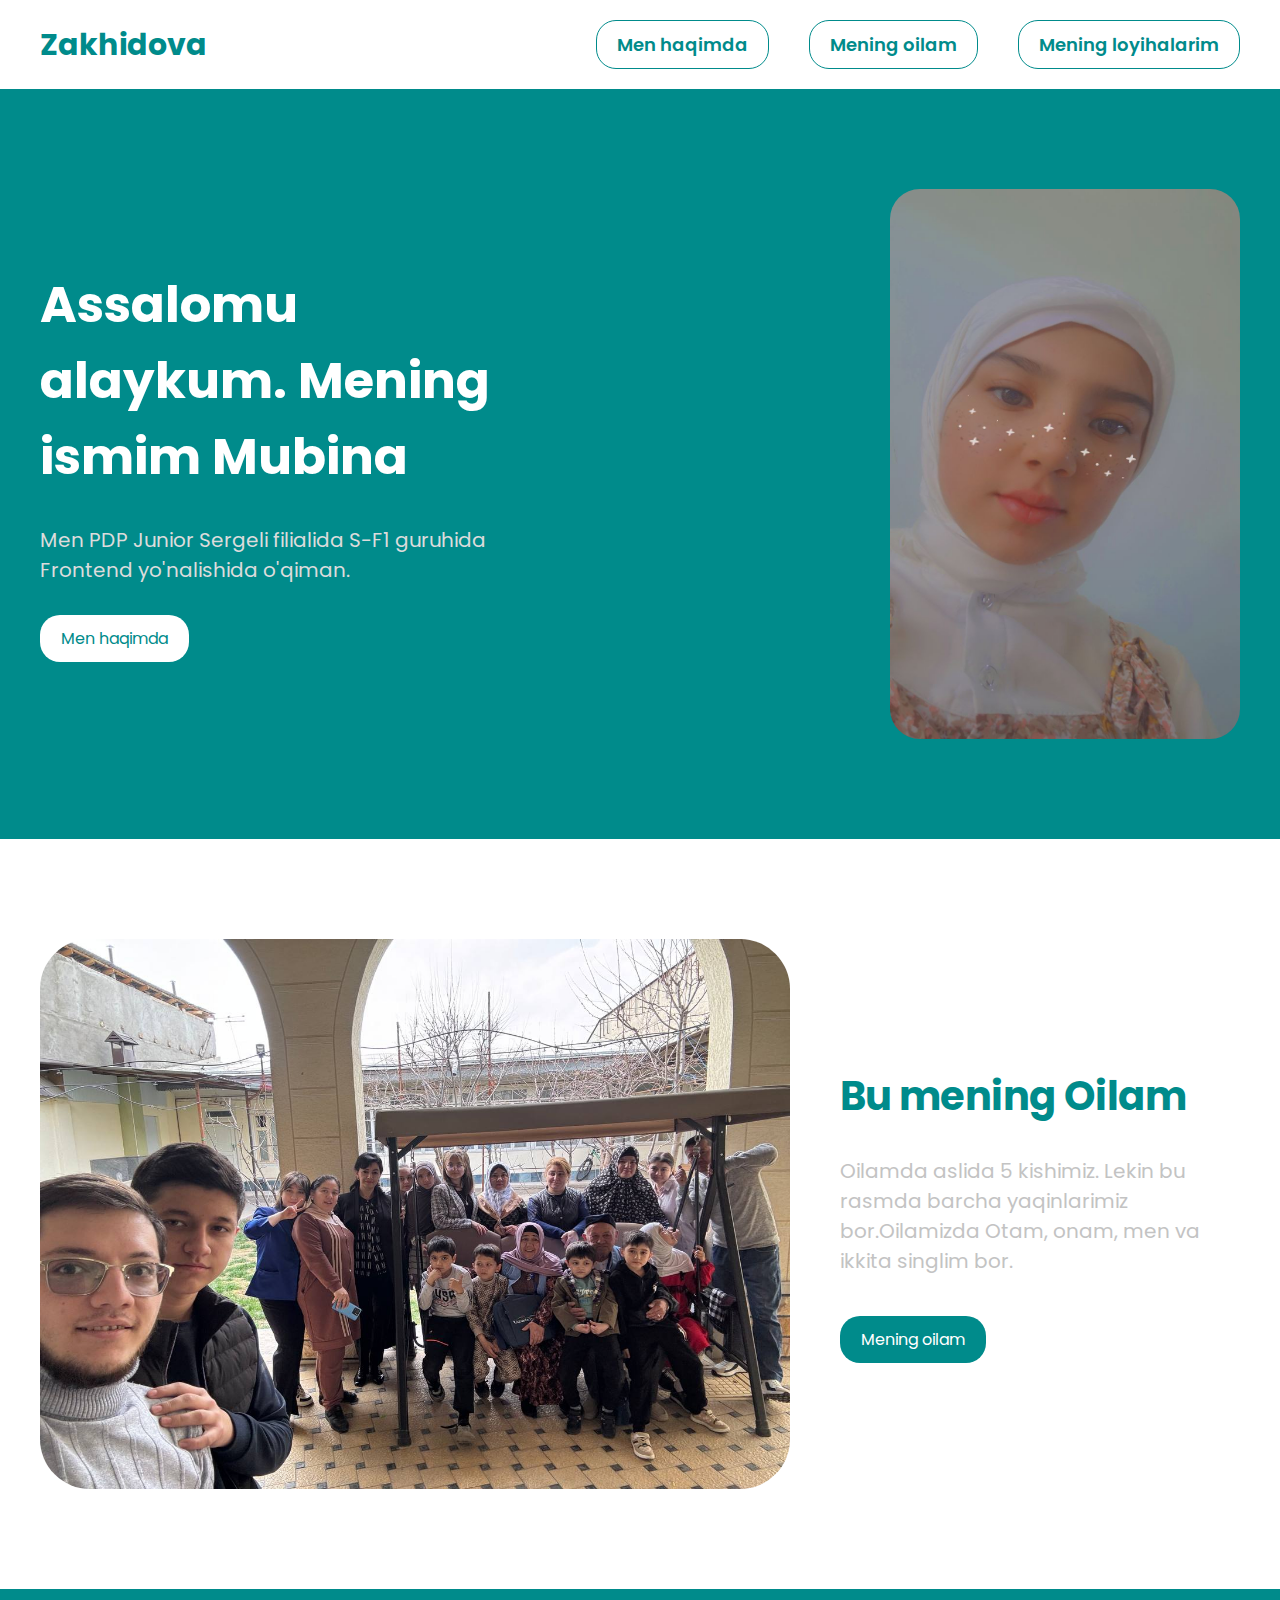
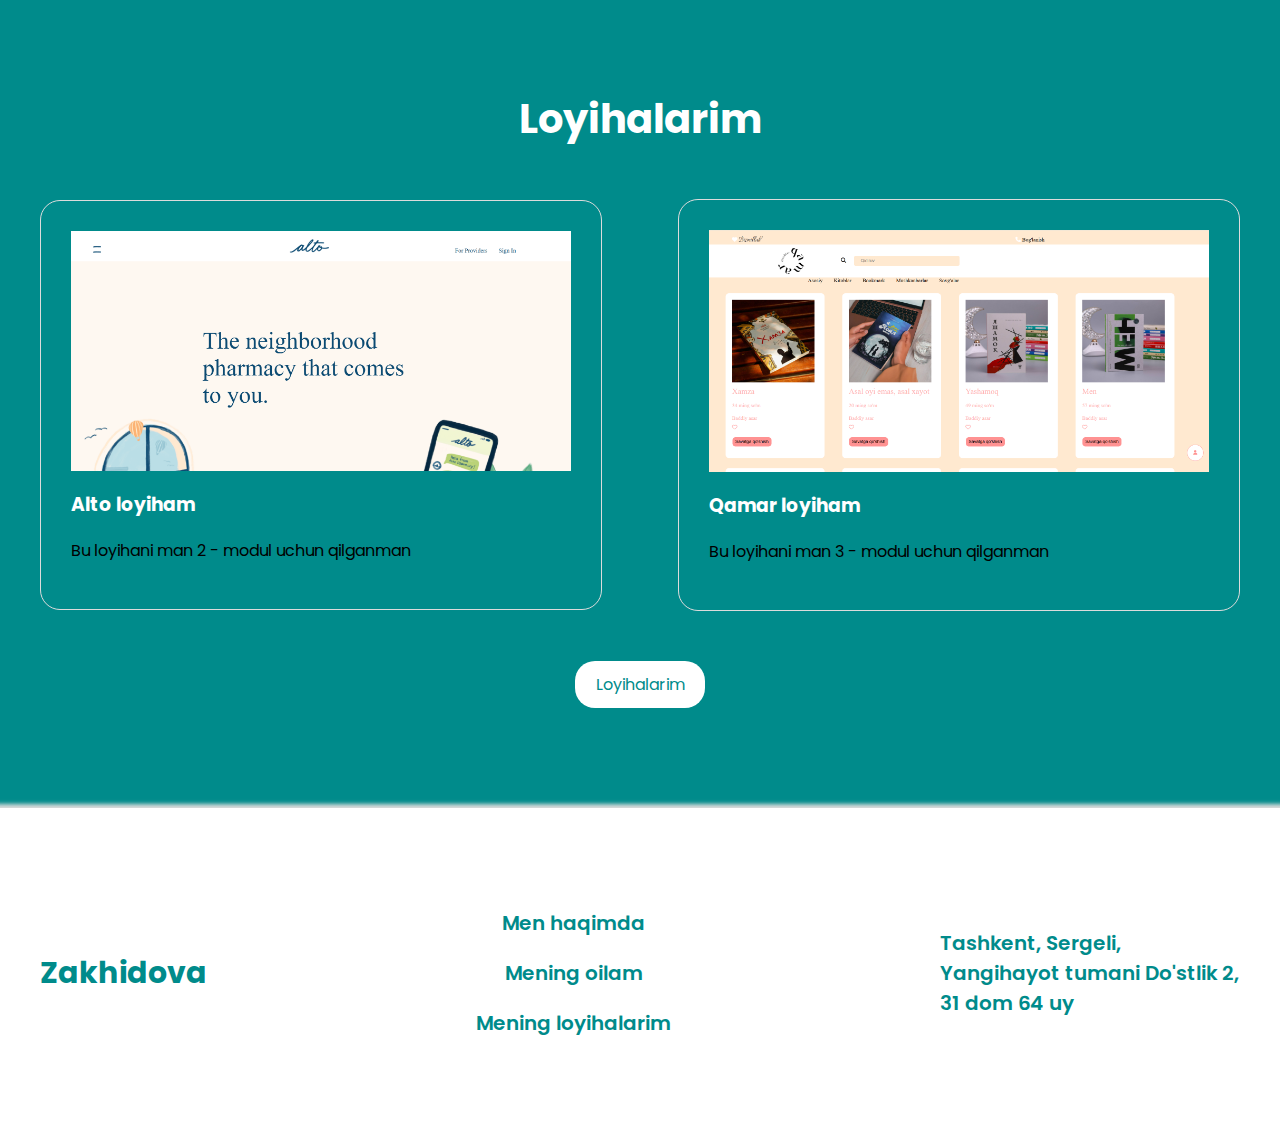
<file: index.html>
<!DOCTYPE html>
<html lang="en">
<head>
  <meta charset="UTF-8">
  <meta name="viewport" content="width=device-width, initial-scale=1.0">
  <title>Portfolio</title>
  <link rel="preconnect" href="https://fonts.googleapis.com">
  <link rel="preconnect" href="https://fonts.gstatic.com" crossorigin>
  <link href="https://fonts.googleapis.com/css2?family=Poppins:wght@100;200;300;400;500;600;700;800;900&display=swap" rel="stylesheet">
  <link rel="stylesheet" href="./style.css">
  <link rel="preconnect" href="https://fonts.googleapis.com">
<link rel="preconnect" href="https://fonts.gstatic.com" crossorigin>
<link href="https://fonts.googleapis.com/css2?family=Dancing+Script:wght@400..700&display=swap" rel="stylesheet">
</head>
<body>
  <header class="site-header">
    <div class="container">
      <div class="header-wrapper">
        <a class="logo-link" href="./index.html">
         Zakhidova
        </a>
        <nav class="navbar">
          <ul class="navbar-list">
            <li class="navbar-item">
              <a class="navbar-link" href="#aboutme">
                Men haqimda
              </a>
            </li>
            <li class="navbar-item">
              <a class="navbar-link" href="#myfamily">
                Mening oilam
              </a>
            </li>
            <li class="navbar-item">
              <a class="navbar-link" href="#project">
                Mening loyihalarim
              </a>
            </li>
          </ul>
        </nav>
      </div>
    </div>
  </header>
  <main class="site-main">
    <section class="hero" id="aboutme">
      <div class="container">
        <div class="hero-wrapper">
          <div class="hero-inner">
            <h1 class="hero-title">
              Assalomu alaykum. Mening ismim <span class="title-span">Mubina</span>
            </h1>
            <p class="hero-desc">
              Men PDP Junior Sergeli filialida S-F1 guruhida Frontend yo'nalishida o'qiman.
            </p>
            <a class="hero-link" href="./aboutme.html">
              Men haqimda
            </a>
          </div>
          <img class="hero-pic" 
          src="./aboutme.jpg" 
          alt="This is my image" 
          width="350" height="550">
        </div>
      </div>
    </section>
    <section class="family" id="myfamily">
      <div class="container">
        <div class="family-wrapper">
          <img class="family-pic" 
          src="./family.jpg" 
          alt="This is my family image"
          width="750"
          height="550">
          <div class="family-inner">
            <h2 class="family-title">
              Bu mening Oilam
            </h2>
            <p class="family-desc">
             Oilamda aslida 5 kishimiz. Lekin bu rasmda barcha yaqinlarimiz bor.Oilamizda Otam, onam, men va ikkita singlim bor.
            </p>
            <a class="family-link" href="./myfam.html">
              Mening oilam
            </a>
          </div>
        </div>
      </div>
    </section>
    <section class="project" id="project">
      <div class="container">
        <div class="project-wrapper">
          <h2 class="project-title">
            Loyihalarim
          </h2>
          <ul class="project-list">
            <li class="project-item">
              <a class="project-item-link" href="https://mubina-zoxidova.github.io/Alto-/">
                <img class="project-item-pic" 
                src="./project alto.png" 
                alt="This is Alto project image"
                width="500">
              </a>
              <h3 class="project-item-title">
                Alto loyiham
              </h3>
              <p class="project-item-desc">
                Bu loyihani man 2 - modul uchun qilganman
              </p>
            </li>
            <li class="project-item">
              <a class="project-item-link" href="https://mubina-zoxidova.github.io/Qamar-/">
                <img class="project-item-pic" 
                src="./project qamar.png" 
                alt="This is Qamar project image"
                width="500">
              </a>
              <h3 class="project-item-title">
                Qamar loyiham
              </h3>
              <p class="project-item-desc">
                Bu loyihani man 3 - modul uchun qilganman
              </p>
            </li>
          </ul>
          <a class="project-link" href="./project.html">
            Loyihalarim
          </a>
        </div>
      </div>
    </section>
  </main>
  <footer class="site-footer">
    
    <div class="container">
        <div class="footer-wrapper">
          <a class="footer-logo" href="./index.html">
            Zakhidova
          </a>
          <ul class="footer-list">
            <li class="footer-item">
              <a class="footer-link" href="./aboutme.html">
                Men haqimda
              </a>
            </li>
            <li class="footer-item">
              <a class="footer-link" href="./myfam.html">
                Mening oilam
              </a>
            </li>
            <li class="footer-item">
              <a class="footer-link" href="./project.html">
                Mening loyihalarim
              </a>
            </li>
          </ul>
          <address class="footer-address">
            <p class="footer-desc">
              Tashkent, Sergeli, Yangihayot tumani Do'stlik 2, 31 dom 64 uy
            </p>
          </address>
        </div>
      </div>
    </footer>
  </body>
  </html>
</file>
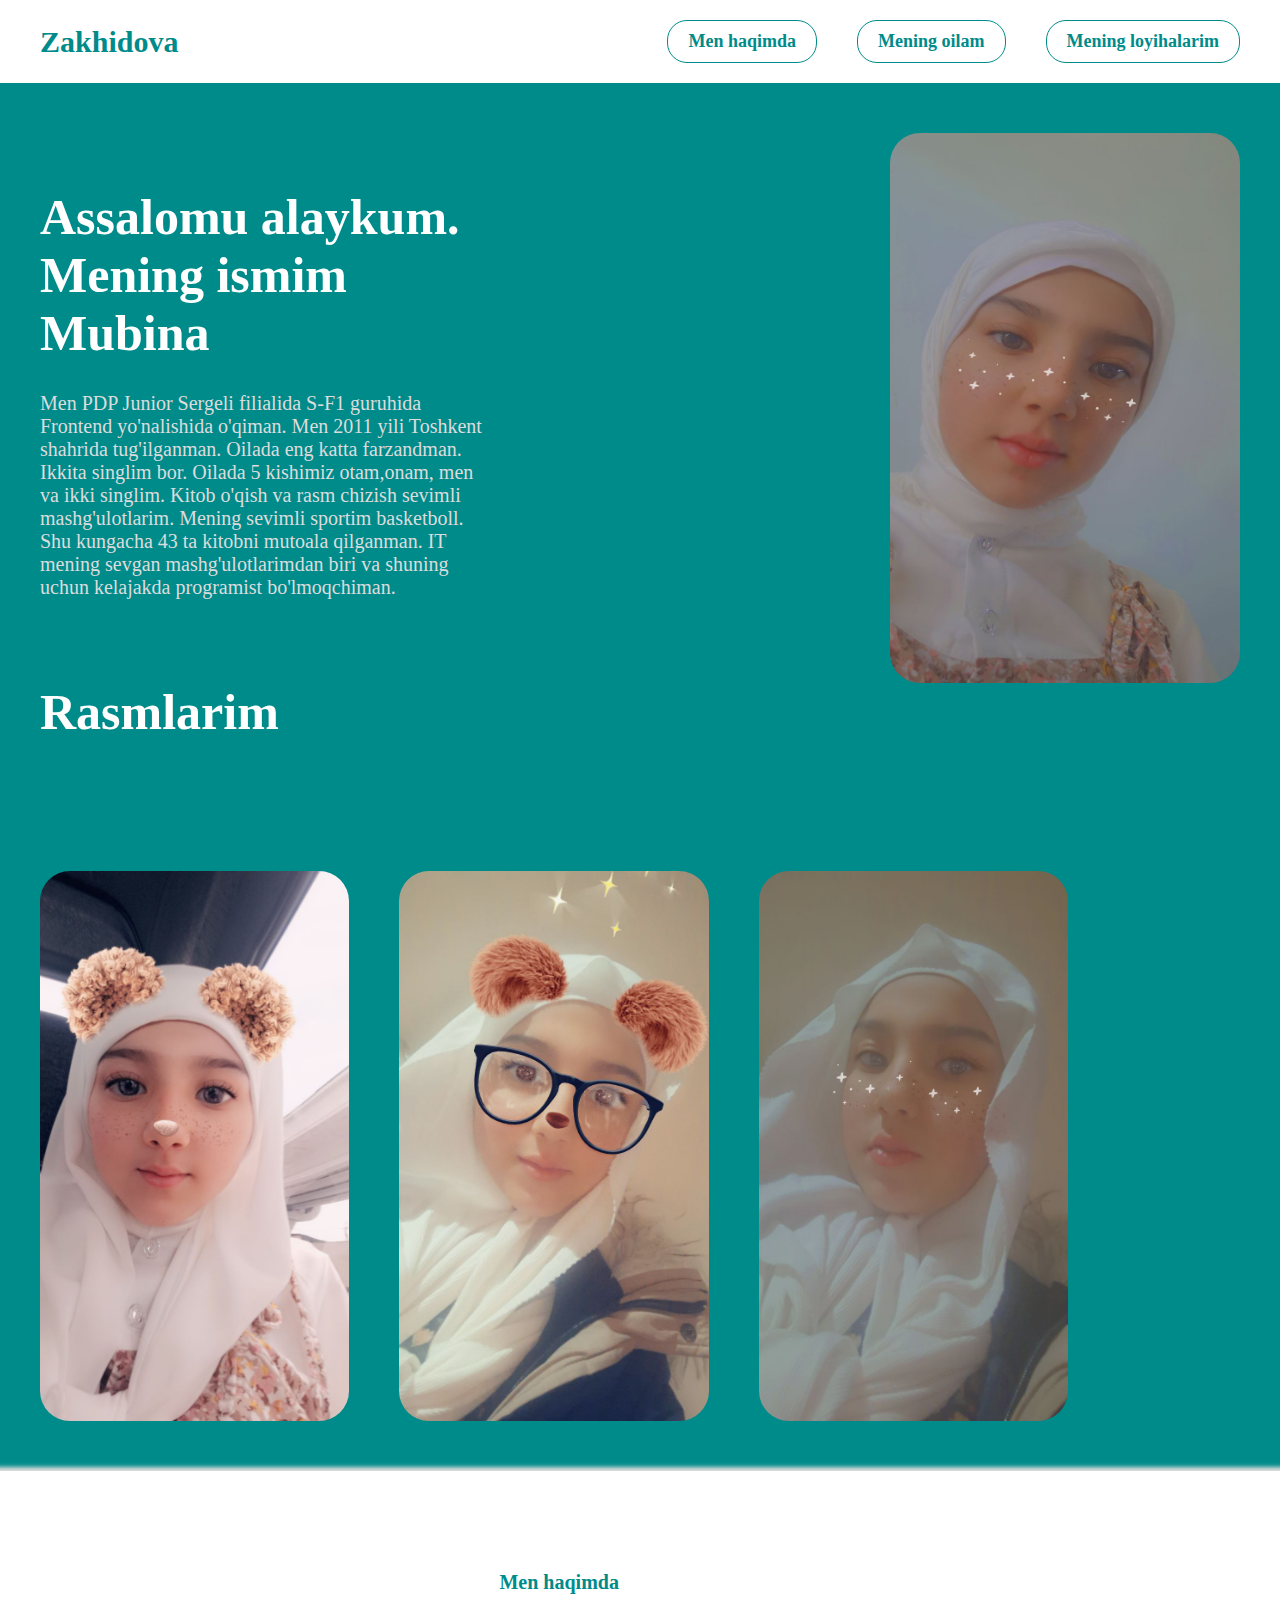
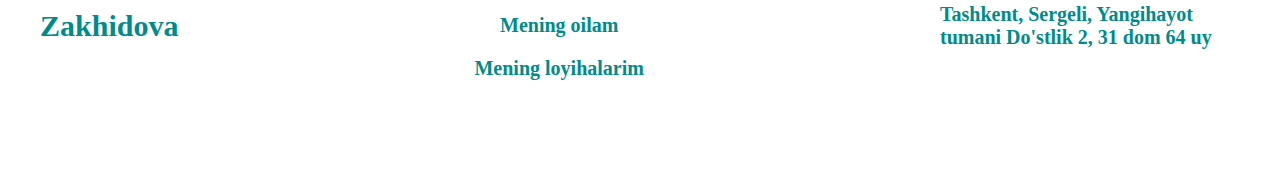
<file: aboutme.html>
<!DOCTYPE html>
<html lang="en">
<head>
    <meta charset="UTF-8">
    <meta name="viewport" content="width=device-width, initial-scale=1.0">
    <title>About me</title>
    <link rel="stylesheet" href="./aboutme.css">
</head>
<body>
    <header class="site-header">
        <div class="container">
          <div class="header-wrapper">
            <a class="logo-link" href="./index.html">
             Zakhidova
            </a>
            <nav class="navbar">
              <ul class="navbar-list">
                <li class="navbar-item">
                  <a class="navbar-link" href="./aboutme.html">
                    Men haqimda
                  </a>
                </li>
                <li class="navbar-item">
                  <a class="navbar-link" href="./myfam.html">
                    Mening oilam
                  </a>
                </li>
                <li class="navbar-item">
                  <a class="navbar-link" href="./project.html">
                    Mening loyihalarim
                  </a>
                </li>
              </ul>
            </nav>
          </div>
        </div>
      </header>
      <main class="site-main">
        <section class="hero" id="aboutme">
          <div class="container">
            <div class="hero-wrapper">
              <div class="hero-inner">
                <h1 class="hero-title">
                  Assalomu alaykum. Mening ismim <span class="title-span">Mubina</span>
                </h1>
                <p class="hero-desc">
                  Men PDP Junior Sergeli filialida S-F1 guruhida Frontend yo'nalishida o'qiman.
                  Men 2011 yili Toshkent shahrida tug'ilganman. Oilada eng katta farzandman. Ikkita singlim bor. Oilada 5 kishimiz otam,onam, men va ikki singlim. Kitob o'qish va rasm chizish sevimli mashg'ulotlarim. Mening sevimli sportim basketboll.
                  Shu kungacha 43 ta kitobni mutoala qilganman. IT mening sevgan mashg'ulotlarimdan biri va shuning uchun kelajakda programist bo'lmoqchiman.
                </p>

              </div>
              <img class="hero-pic" 
              src="./aboutme.jpg" 
              alt="This is my image" 
              width="350" height="550">
            </div>
            <h1 class="hero-title">
              Rasmlarim
            </h1>
          </div>
          </div>
        </section>
        <section class="hero" id="aboutme">
          <div class="container">
            <div class="hero-wrapper">
              <div class="hero-innerr">
                <img class="hero-picc" 
                src="./me.jpg" 
                alt="This is my image" 
                width="350" height="550">
                <img class="hero-picc" 
                src="./me2.jpg" 
                alt="This is my image" 
                width="350" height="550">
                <img class="hero-picc" 
                src="./me3.jpg" 
                alt="This is my image" 
                width="350" height="550">
              
              </div>
            </section>
      </main>
      <footer class="site-footer">
    
        <div class="container">
            <div class="footer-wrapper">
              <a class="footer-logo" href="./index.html">
                Zakhidova
              </a>
              <ul class="footer-list">
                <li class="footer-item">
                  <a class="footer-link" href="./aboutme.html">
                    Men haqimda
                  </a>
                </li>
                <li class="footer-item">
                  <a class="footer-link" href="./myfam.html">
                    Mening oilam
                  </a>
                </li>
                <li class="footer-item">
                  <a class="footer-link" href="./project.html">
                    Mening loyihalarim
                  </a>
                </li>
              </ul>
              <address class="footer-address">
                <p class="footer-desc">
                  Tashkent, Sergeli, Yangihayot tumani Do'stlik 2, 31 dom 64 uy
                </p>
              </address>
            </div>
          </div>
        </footer>
</body>
</html>
</file>
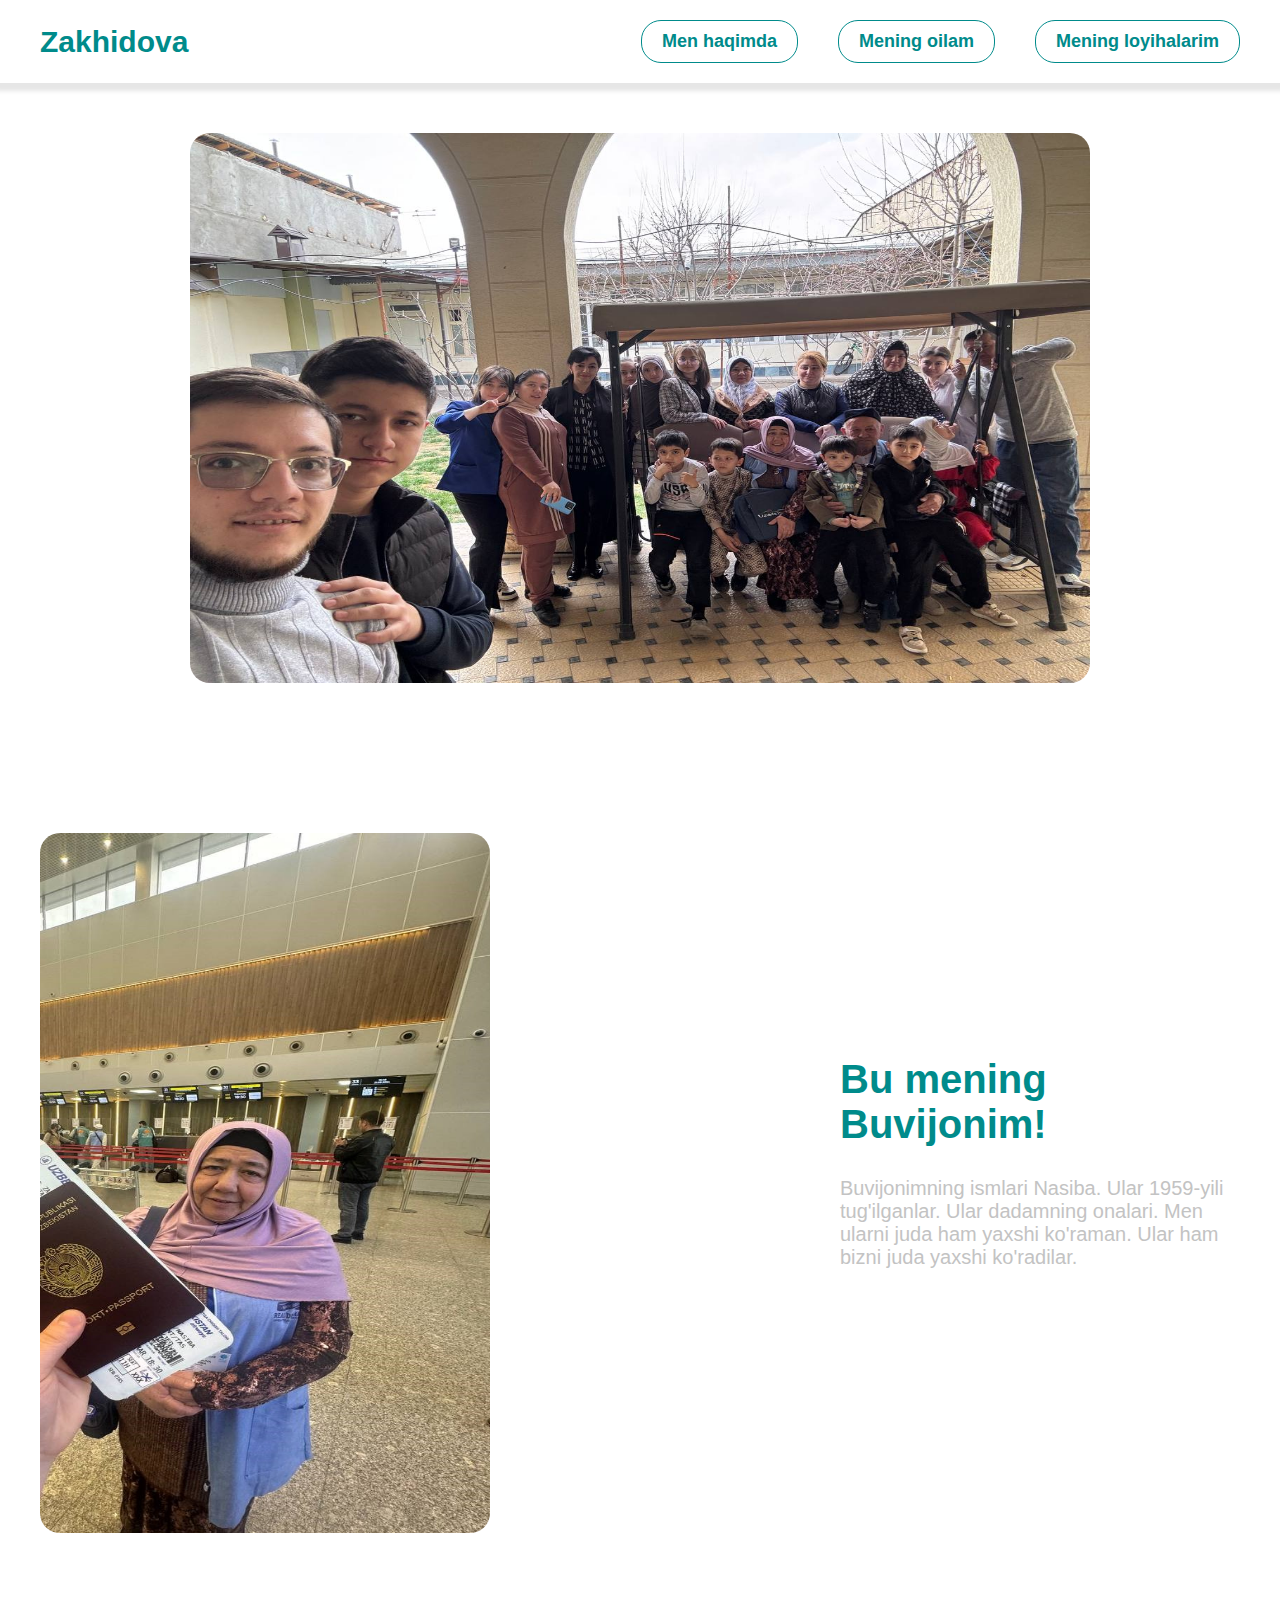
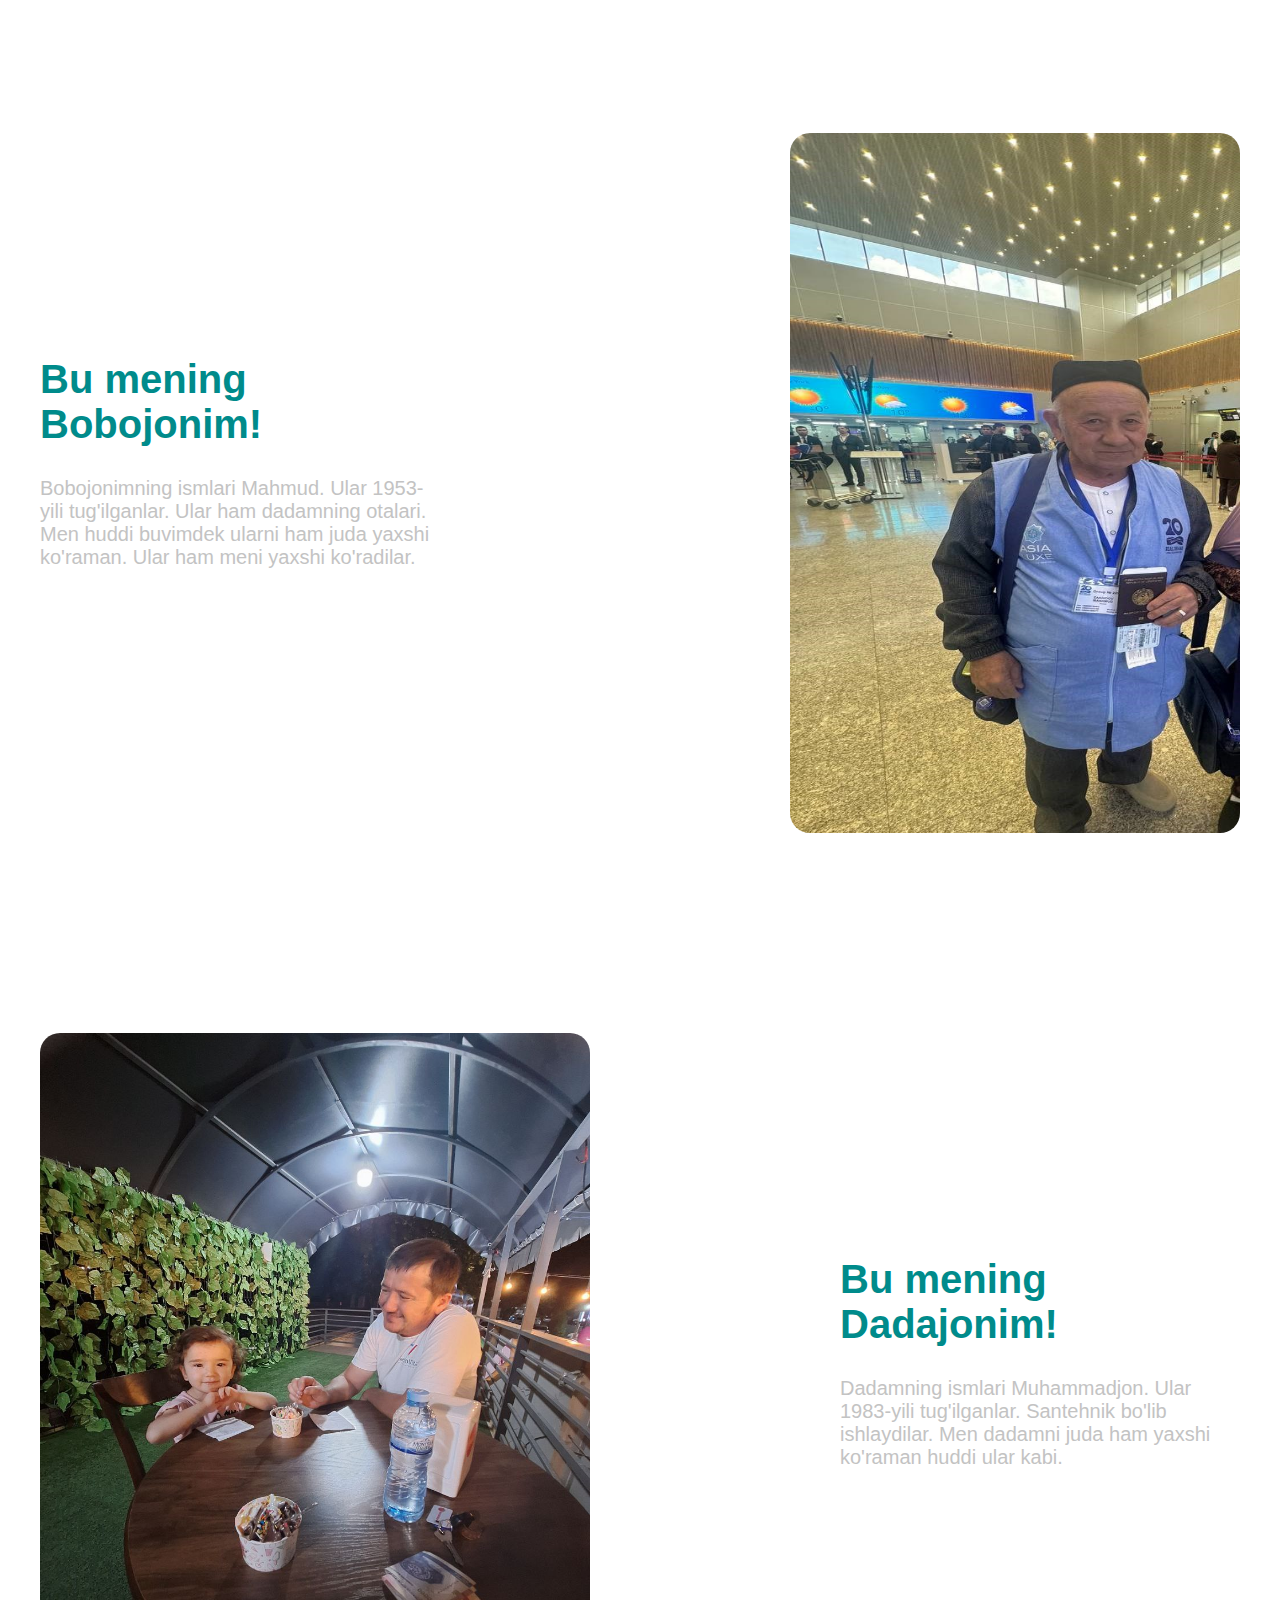
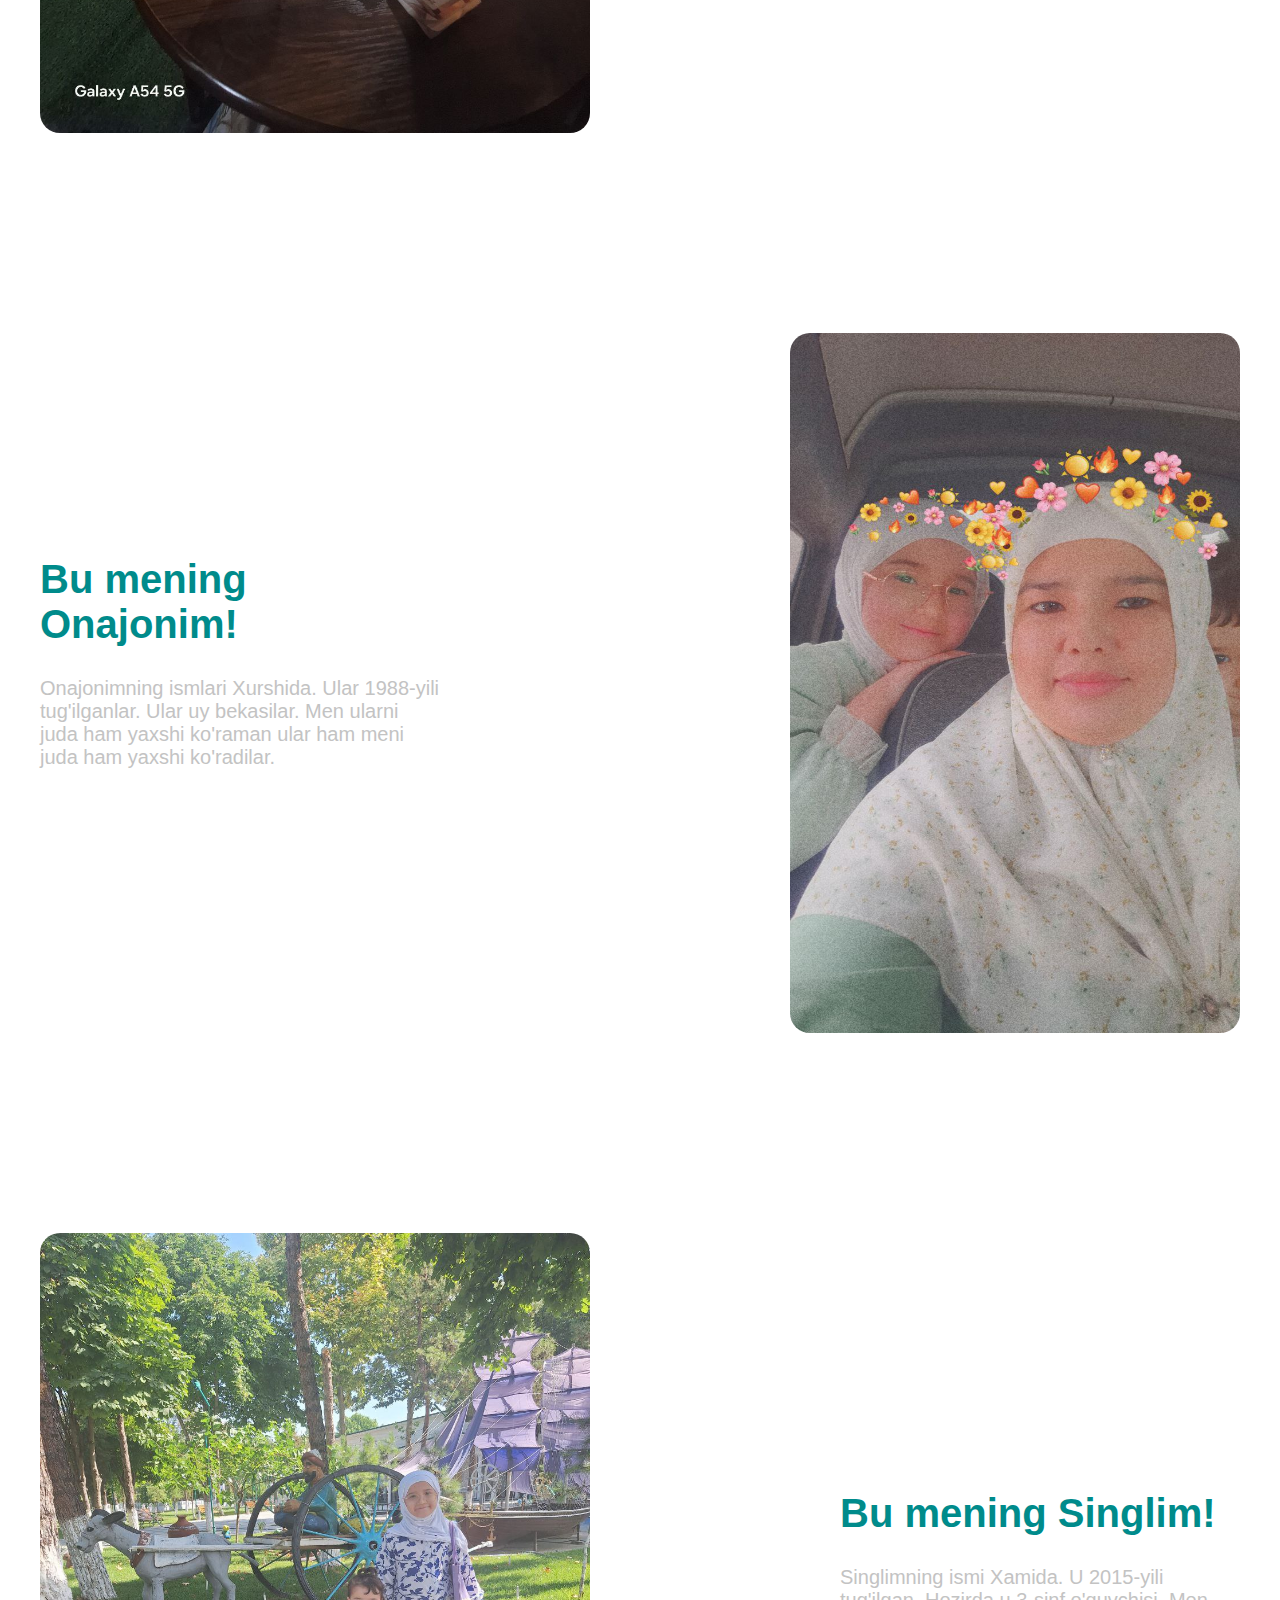
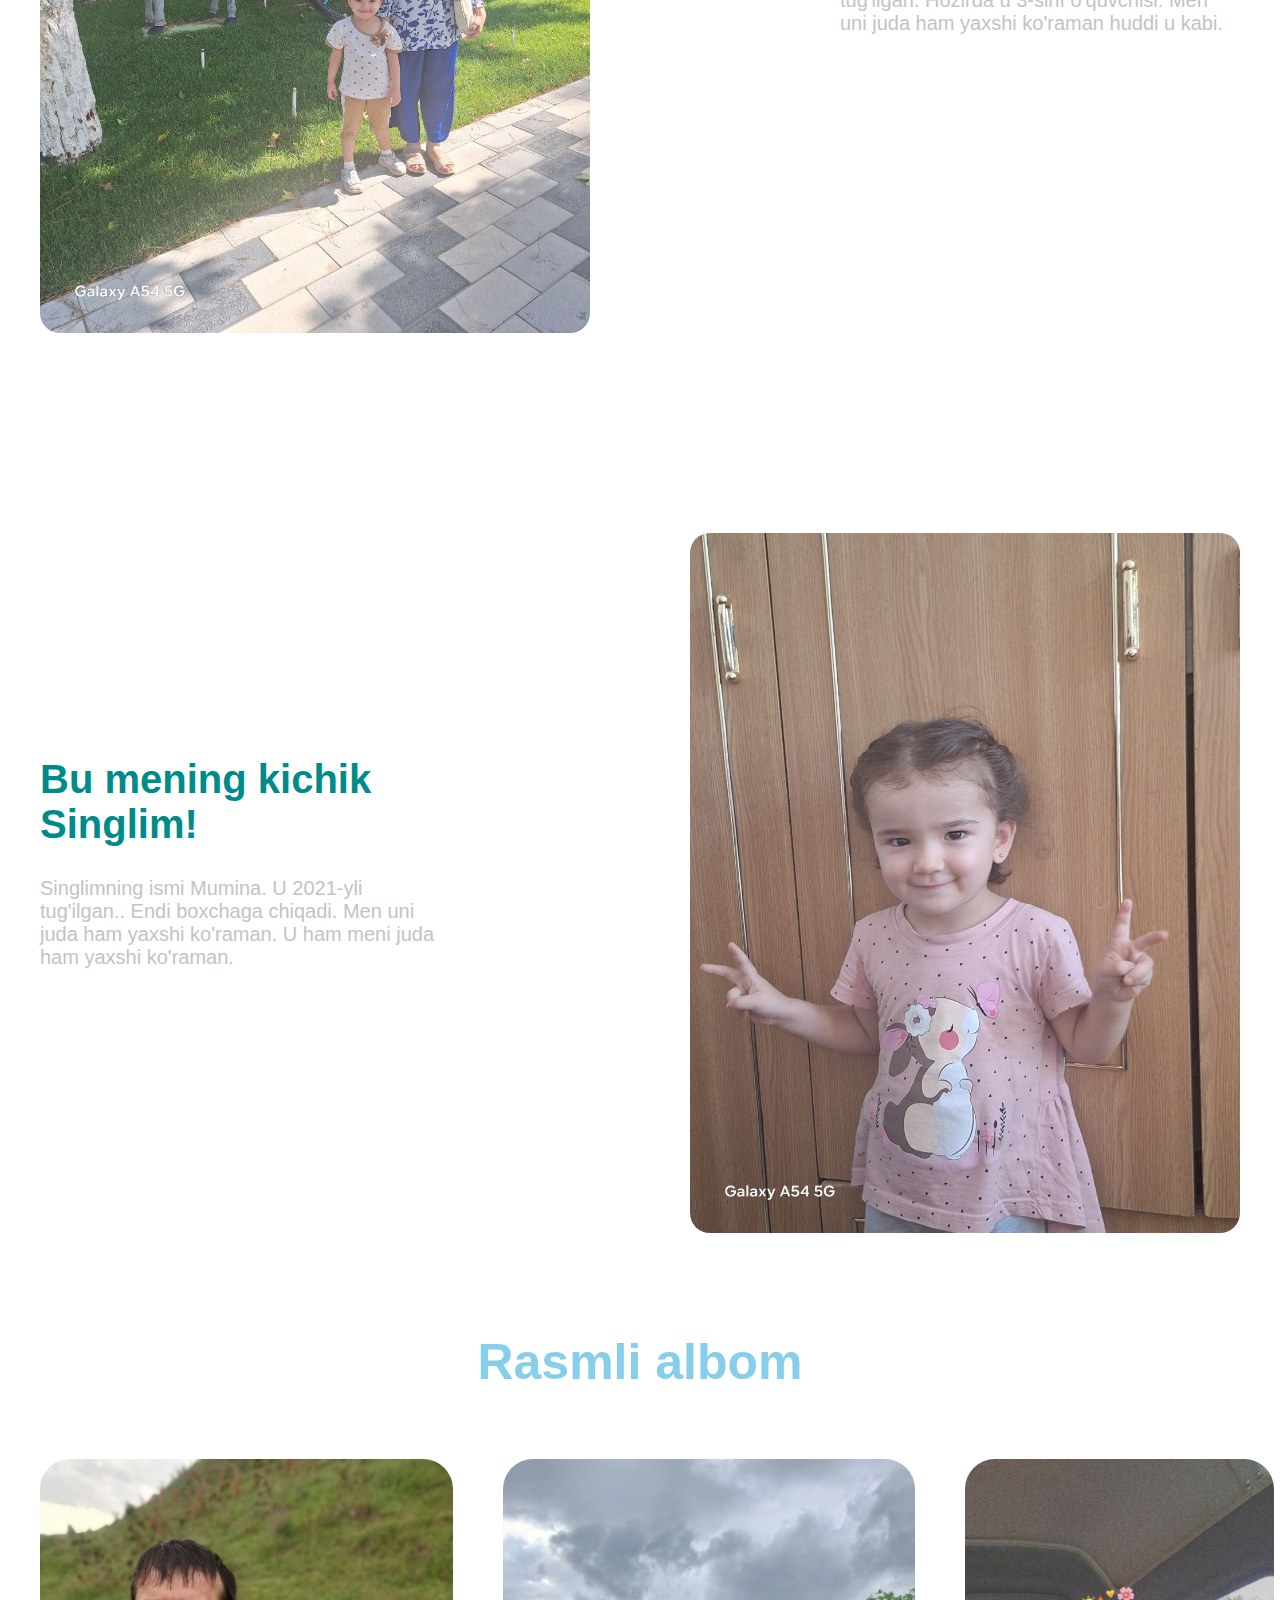
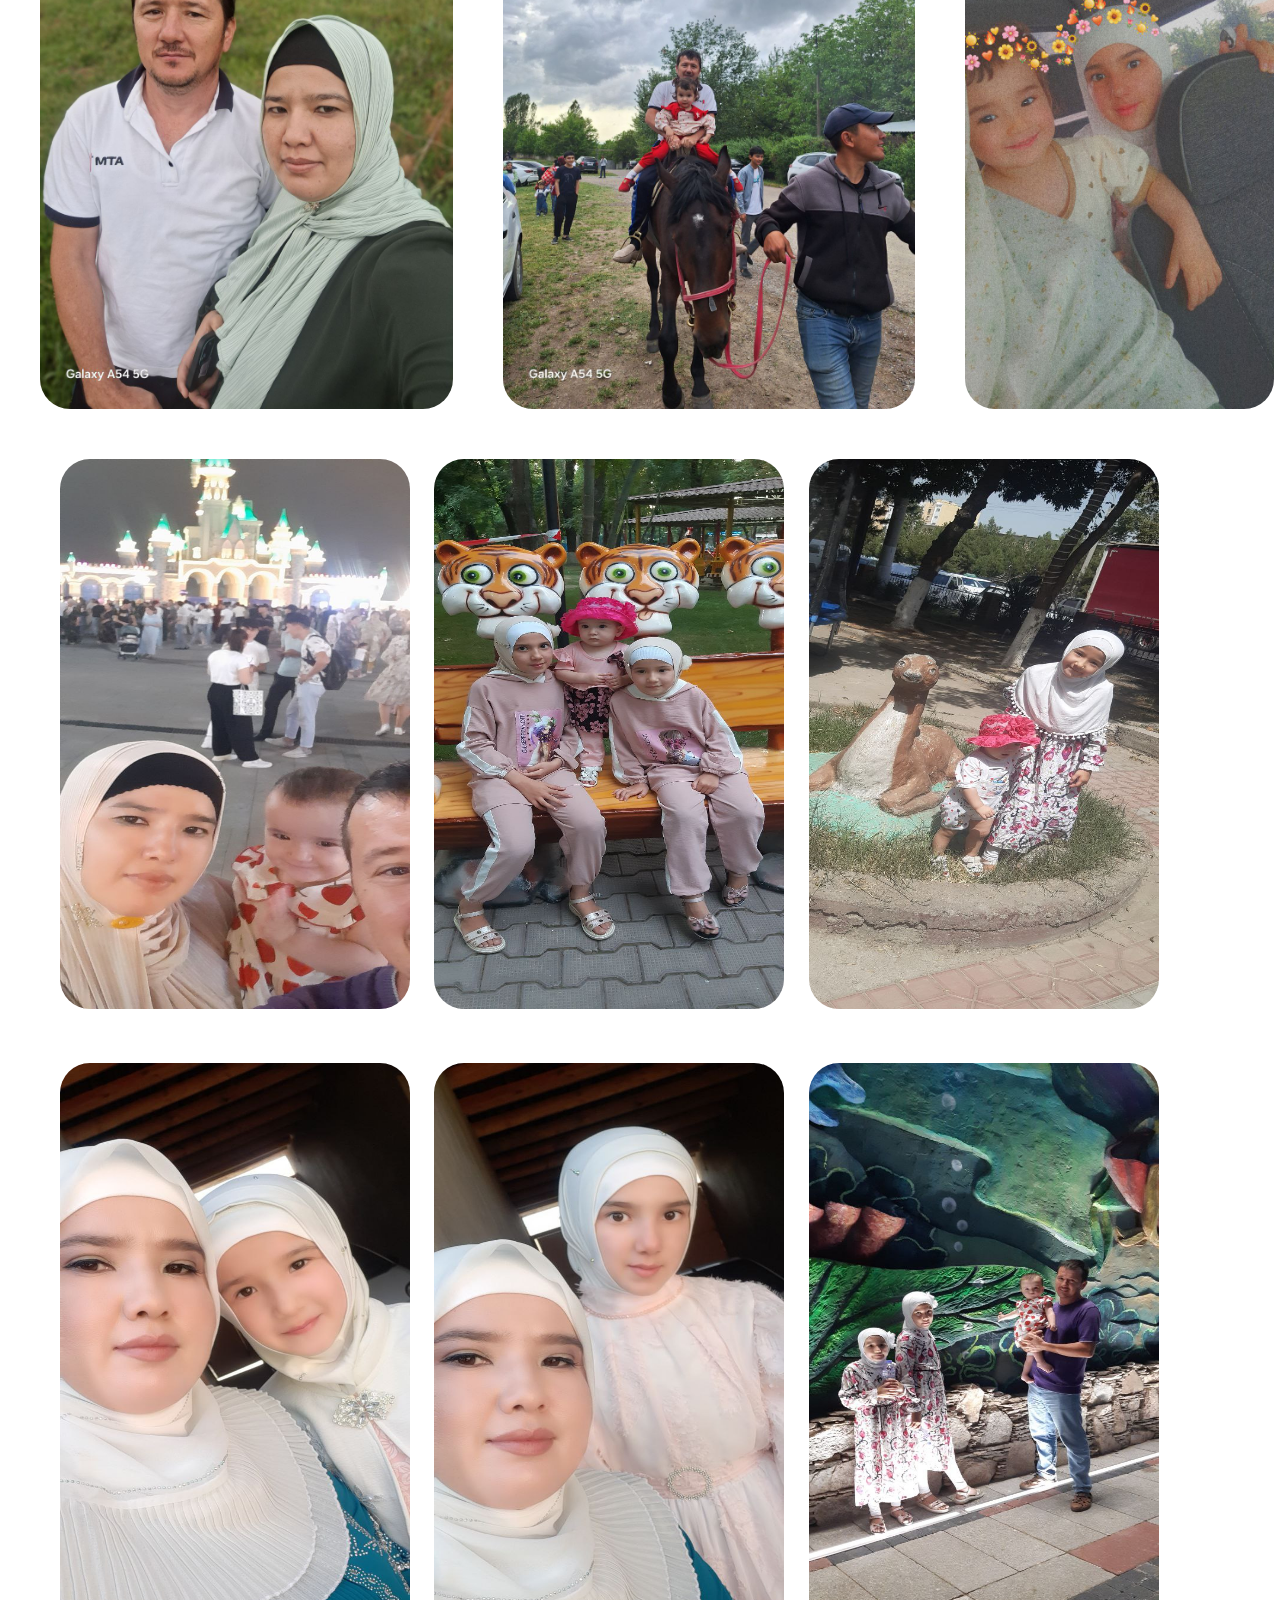
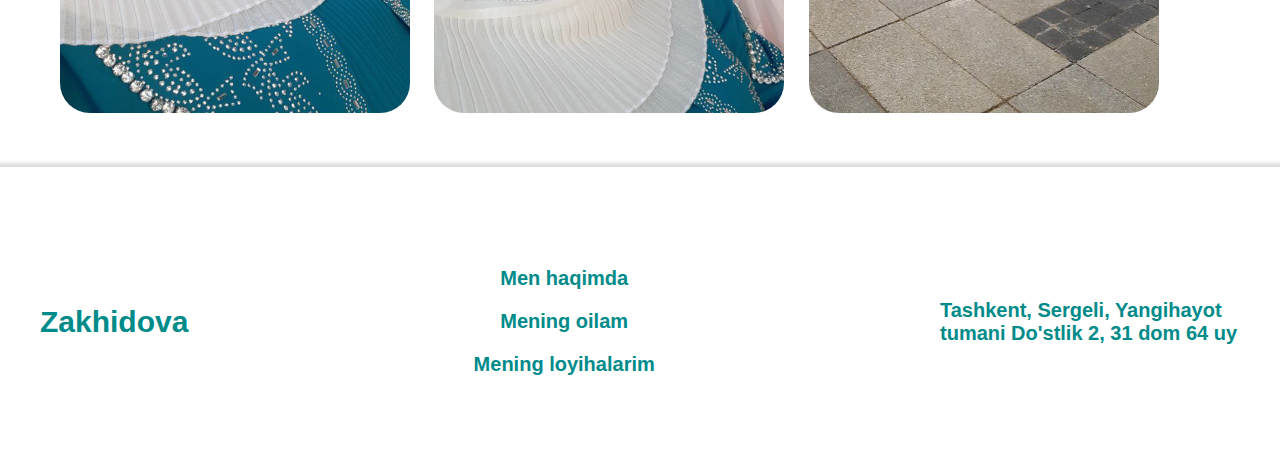
<file: myfam.html>
<!DOCTYPE html>
<html lang="en">
<head>
    <meta charset="UTF-8">
    <meta name="viewport" content="width=device-width, initial-scale=1.0">
    <title>My family</title>
    <link rel="stylesheet" href="./myfam.css">
</head>
<body>
    <header class="site-header">
        <div class="container">
          <div class="header-wrapper">
            <a class="logo-link" href="./index.html">
             Zakhidova
            </a>
            <nav class="navbar">
              <ul class="navbar-list">
                <li class="navbar-item">
                  <a class="navbar-link" href="./aboutme.html">
                    Men haqimda
                  </a>
                </li>
                <li class="navbar-item">
                  <a class="navbar-link" href="./myfam.html">
                    Mening oilam
                  </a>
                </li>
                <li class="navbar-item">
                  <a class="navbar-link" href="./project.html">
                    Mening loyihalarim
                  </a>
                </li>
              </ul>
            </nav>
          </div>
        </div>
      </header>
    </header>
    <main class="site-main">
      <section class="hero" id="aboutme">
        <div class="container">
          <div class="hero-wrapper">
            <div class="hero-inner">
              <img  class="hero-img"
              src="./family.jpg" 
              alt="This my family photo"
              height="550px"
              width="900px">
        </div>
        </div>
      </section>
      <section class="family" id="aboutme">
        <div class="container">
          <div class="family-wrapper">
              <img  class="family-img"
              src="./mygrandmother.jpg" 
              alt="This my family photo"
              height="700px"
              width="450px">
              <div class="family-inner">
                <h2 class="family-title">
                  Bu mening Buvijonim!
                </h2>
                <p class="family-desc">
                 Buvijonimning ismlari Nasiba. Ular 1959-yili tug'ilganlar. Ular dadamning onalari. Men ularni juda ham yaxshi ko'raman. Ular ham bizni juda yaxshi ko'radilar.
                </p>
              </div>
        </div>
      </section>
      <section class="family" id="aboutme">
        <div class="container">
          <div class="family-wrapper">
              <div class="family-inner">
                <h2 class="family-title">
                  Bu mening Bobojonim!
                </h2>
                <p class="family-desc">
                 Bobojonimning ismlari Mahmud. Ular 1953-yili tug'ilganlar. Ular ham dadamning otalari. Men huddi buvimdek ularni ham juda yaxshi ko'raman. Ular ham meni yaxshi ko'radilar.
                </p>
              </div>
              <img  class="family-img"
              src="./grandfather.jpg" 
              alt="This my family photo"
              height="700px"
              width="450px">
        </div>
      </section>
      <section class="family" id="aboutme">
        <div class="container">
          <div class="family-wrapper">
            <img  class="family-img"
            src="./father.jpg" 
            alt="This my family photo"
            height="700px"
            width="550px">
              <div class="family-inner">
                <h2 class="family-title">
                  Bu mening Dadajonim!
                </h2>
                <p class="family-desc">
                 Dadamning ismlari Muhammadjon. Ular 1983-yili tug'ilganlar. Santehnik bo'lib ishlaydilar. Men dadamni juda ham yaxshi ko'raman huddi ular kabi.
                </p>
              </div>
        </div>
      </section>
      <section class="family" id="aboutme">
        <div class="container">
          <div class="family-wrapper">
              <div class="family-inner">
                <h2 class="family-title">
                  Bu mening Onajonim!
                </h2>
                <p class="family-desc">
                 Onajonimning ismlari Xurshida. Ular 1988-yili tug'ilganlar. Ular uy bekasilar. Men ularni juda ham yaxshi ko'raman ular ham meni juda ham yaxshi ko'radilar.
                </p>
              </div>
              <img  class="family-img"
              src="./Mother.jpg" 
              alt="This my family photo"
              height="700px"
              width="450px">
        </div>
      </section>
      <section class="family" id="aboutme">
        <div class="container">
          <div class="family-wrapper">
            <img  class="family-img"
            src="./sister.jpg" 
            alt="This my family photo"
            height="700px"
            width="550px">
              <div class="family-inner">
                <h2 class="family-title">
                  Bu mening Singlim!
                </h2>
                <p class="family-desc">
                 Singlimning ismi Xamida. U 2015-yili tug'ilgan. Hozirda u 3-sinf o'quvchisi. Men uni juda ham  yaxshi ko'raman huddi u kabi.
                </p>
              </div>
        </div>
      </section>
      <section class="family" id="aboutme">
        <div class="container">
          <div class="family-wrapper">
              <div class="family-inner">
                <h2 class="family-title">
                  Bu mening kichik Singlim!
                </h2>
                <p class="family-desc">
                 Singlimning ismi Mumina.  U 2021-yli tug'ilgan.. Endi boxchaga chiqadi. Men uni juda ham yaxshi ko'raman. U ham meni juda ham yaxshi ko'raman.
                </p>
              </div>
              <img  class="family-img"
              src="./small sister.jpg" 
              alt="This my family photo"
              height="700px"
              width="550px">
        </div>
      </section>
      <center class="text">Rasmli albom</center><br>
      <section class="hero" id="aboutme">
        <div class="container">
          <div class="hero-wrapper">
            <div class="hero-innerr">
              <img class="hero-picc" 
              src="./albom1.jpg" 
              alt="This is my image" 
              width="450" height="550">
              <img class="hero-picc"
              src="./albom2.jpg" 
              alt="This is my image" 
              width="450" height="550">
              <img class="hero-picc" 
              src="./albom3.jpg" 
              alt="This is my image" 
              width="450" height="550">
            </div>
              <img class="hero-piccc" 
              src="./albom4.jpg" 
              alt="This is my image" 
              width="350" height="550">
              <img class="hero-piccc" 
              src="./albom5.jpg" 
              alt="This is my image" 
              width="350" height="550">
              <img class="hero-piccc" 
              src="./albom6.jpg" 
              alt="This is my image" 
              width="350" height="550">
              <img class="hero-piccc" 
              src="./albom7.jpg" 
              alt="This is my image" 
              width="350" height="650">
              <img class="hero-piccc" 
              src="./albom8.jpg" 
              alt="This is my image" 
              width="350" height="650">
              <img class="hero-piccc" 
              src="./albom9.jpg" 
              alt="This is my image" 
              width="350" height="650">
          </section>
    </main>
    <footer class="site-footer">
    
        <div class="container">
            <div class="footer-wrapper">
              <a class="footer-logo" href="./index.html">
                Zakhidova
              </a>
              <ul class="footer-list">
                <li class="footer-item">
                  <a class="footer-link" href="./aboutme.html">
                    Men haqimda
                  </a>
                </li>
                <li class="footer-item">
                  <a class="footer-link" href="./myfam.html">
                    Mening oilam
                  </a>
                </li>
                <li class="footer-item">
                  <a class="footer-link" href="./project.html">
                    Mening loyihalarim
                  </a>
                </li>
              </ul>
              <address class="footer-address">
                <p class="footer-desc">
                  Tashkent, Sergeli, Yangihayot tumani Do'stlik 2, 31 dom 64 uy
                </p>
              </address>
            </div>
          </div>
        </footer>
</body>
</html>
</file>
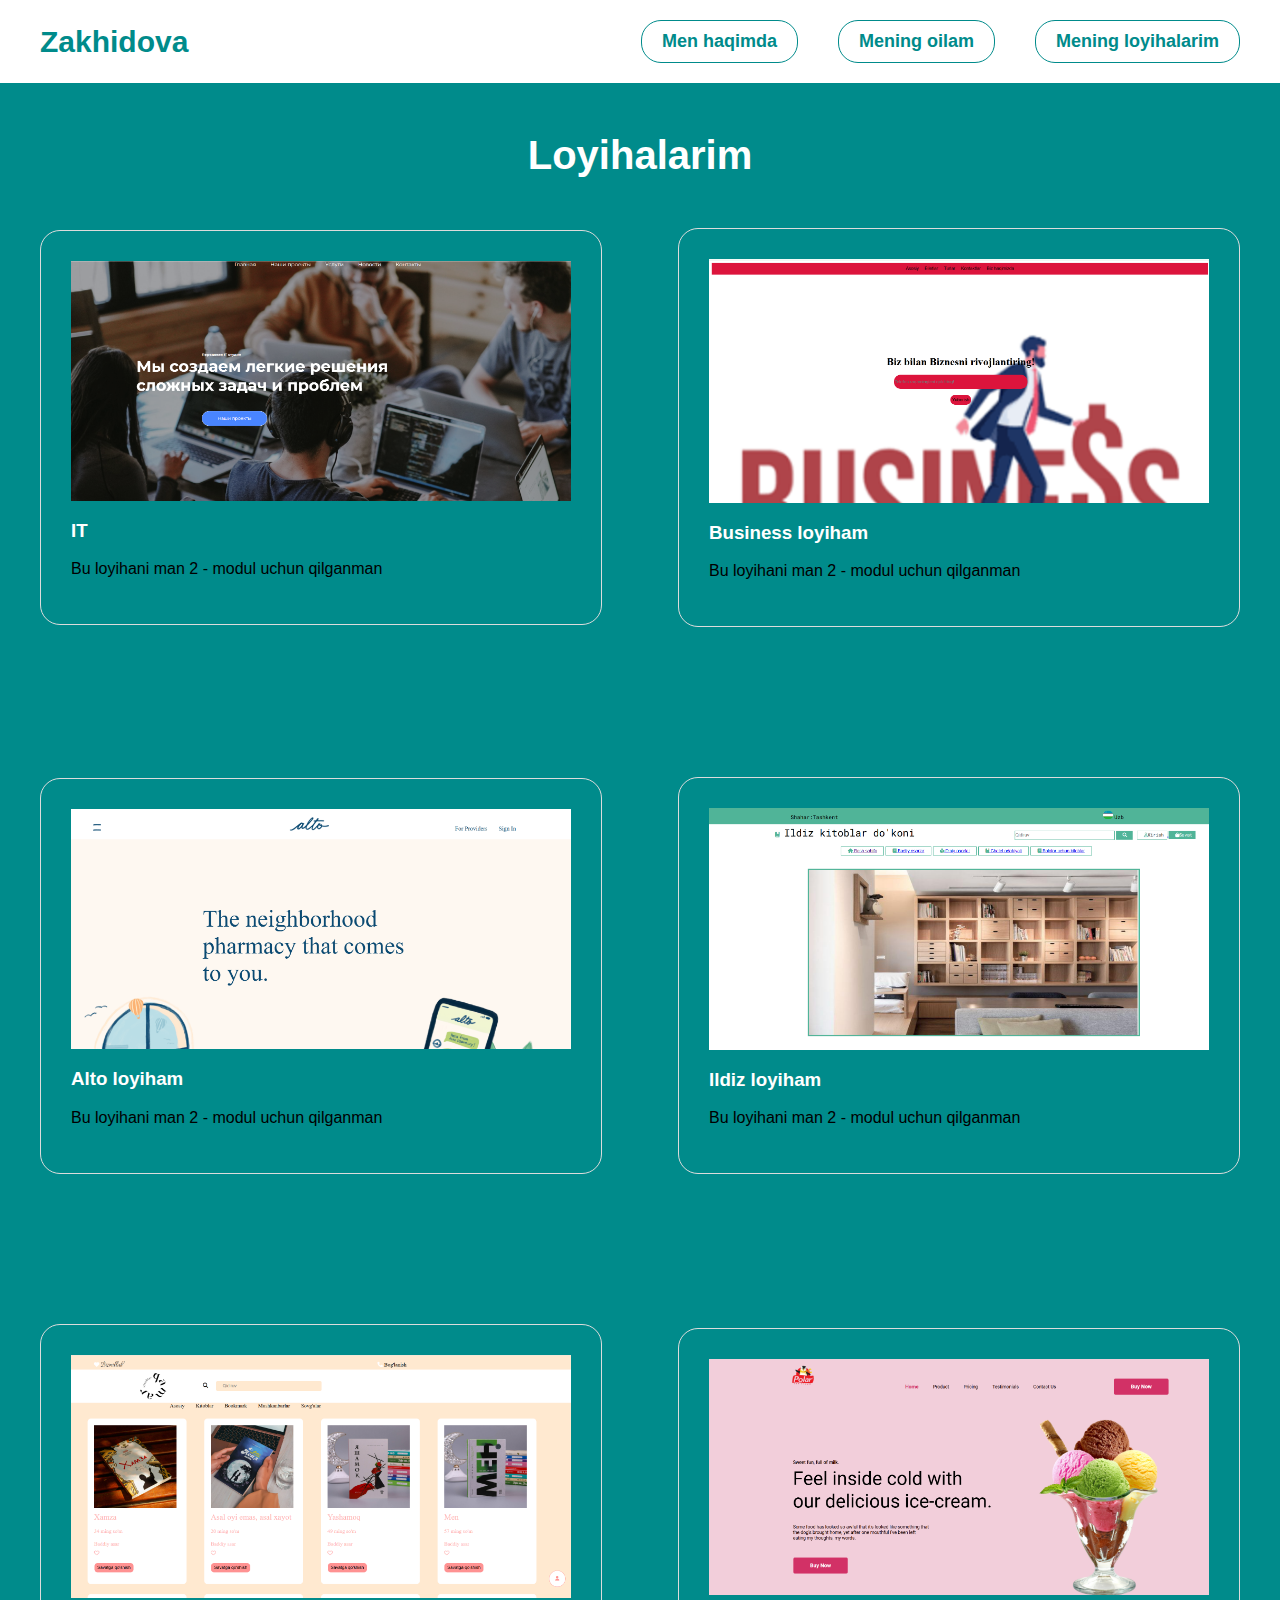
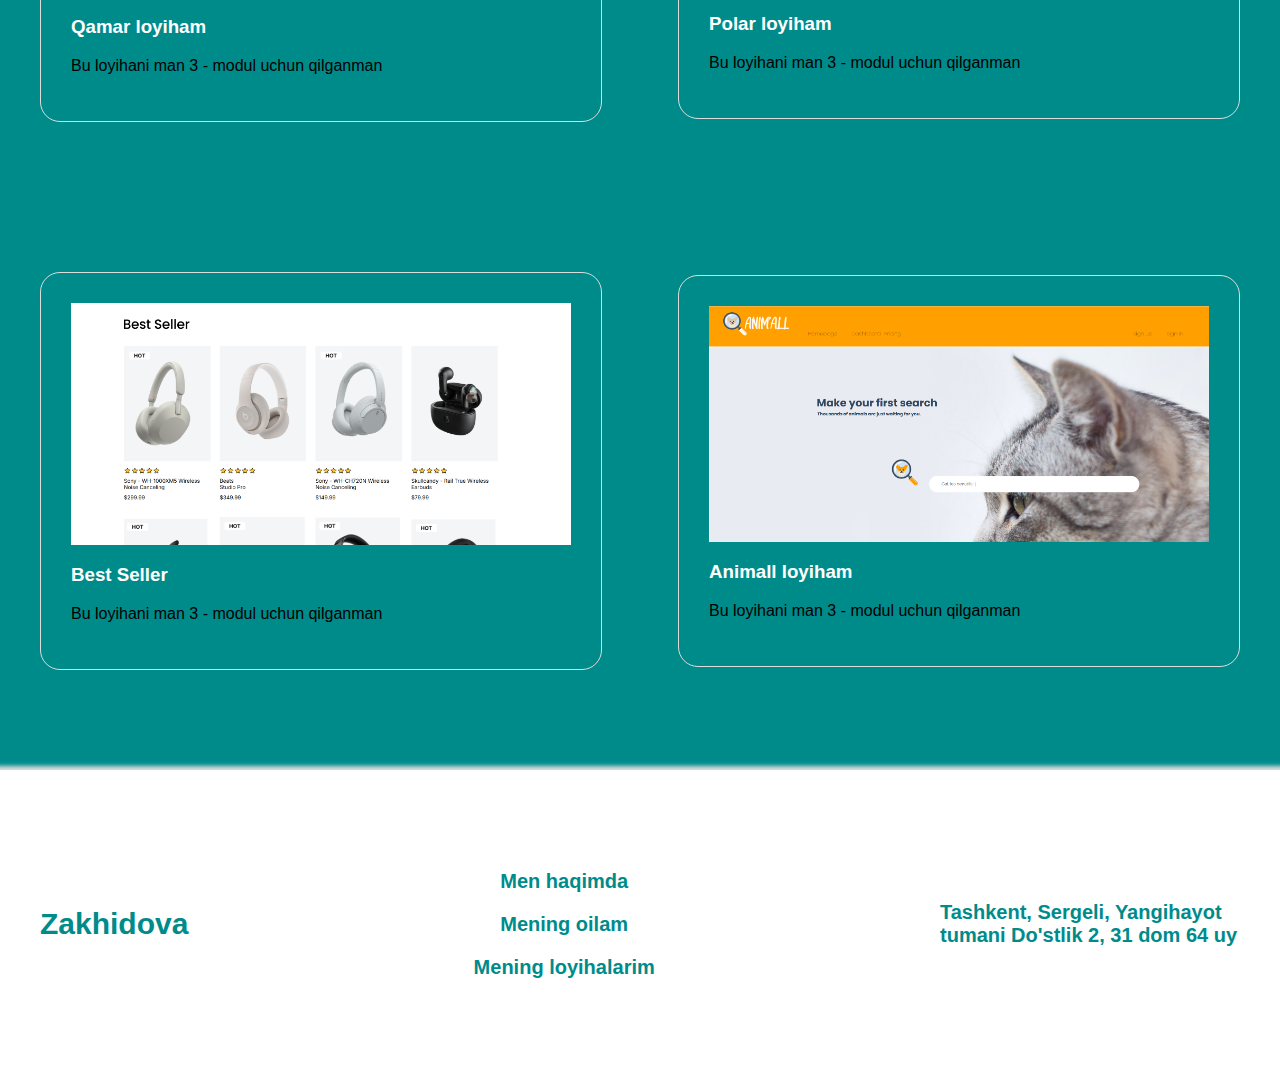
<file: project.html>
<!DOCTYPE html>
<html lang="en">
<head>
    <meta charset="UTF-8">
    <meta name="viewport" content="width=device-width, initial-scale=1.0">
    <title>Project</title>
    <link rel="stylesheet" href="./project.css">
</head>
<body>
    <header class="site-header">
        <div class="container">
          <div class="header-wrapper">
            <a class="logo-link" href="./index.html">
             Zakhidova
            </a>
            <nav class="navbar">
              <ul class="navbar-list">
                <li class="navbar-item">
                  <a class="navbar-link" href="./aboutme.html">
                    Men haqimda
                  </a>
                </li>
                <li class="navbar-item">
                  <a class="navbar-link" href="./myfam.html">
                    Mening oilam
                  </a>
                </li>
                <li class="navbar-item">
                  <a class="navbar-link" href="./project.html">
                    Mening loyihalarim
                  </a>
                </li>
              </ul>
            </nav>
          </div>
        </div>
      </header>

      <main class="site-main">
       
        <section class="project" id="project">
          <div class="container">
            <div class="project-wrapper">
              <h2 class="project-title">
                Loyihalarim
              </h2>
              <ul class="project-list">
                <li class="project-item">
                  <a class="project-item-link" href="">
                    <img class="project-item-pic" 
                    src="./It.png" 
                    alt="This is Qamar project image"
                    width="500">
                  </a>
                  <h3 class="project-item-title">
                    IT  
                  </h3>
                  <p class="project-item-desc">
                    Bu loyihani man 2 - modul uchun qilganman
                  </p>
                </li>
                <li class="project-item">
                  <a class="project-item-link" href="">
                    <img class="project-item-pic" 
                    src="./игыштуы.png" 
                    alt="This is Alto project image"
                    width="500">
                  </a>
                  <h3 class="project-item-title">
                   Business  loyiham
                  </h3>
                  <p class="project-item-desc">
                    Bu loyihani man 2 - modul uchun qilganman
                  </p>
                </li>
              </ul>
            </div>
          </div>
        </section>
        <section class="project" id="project">
          <div class="container">
            <div class="project-wrapper">
              <ul class="project-list">
                <li class="project-item">
                  <a class="project-item-link" href="https://mubina-zoxidova.github.io/Alto-/">
                    <img class="project-item-pic" 
                    src="./project alto.png" 
                    alt="This is Alto project image"
                    width="500">
                  </a>
                  <h3 class="project-item-title">
                    Alto loyiham
                  </h3>
                  <p class="project-item-desc">
                    Bu loyihani man 2 - modul uchun qilganman
                  </p>
                </li>
                <li class="project-item">
                  <a class="project-item-link" href="https://mubina-zoxidova.github.io/Ildiz/">
                    <img class="project-item-pic" 
                    src="./ildiz.png" 
                    alt="This is Qamar project image"
                    width="500">
                  </a>
                  <h3 class="project-item-title">
                    Ildiz loyiham
                  </h3>
                  <p class="project-item-desc">
                    Bu loyihani man 2 - modul uchun qilganman
                  </p>
                </li>
              </ul>
            </div>
          </div>
        </section>
        <section class="project" id="project">
          <div class="container">
            <div class="project-wrapper">
              <ul class="project-list">
                <li class="project-item">
                  <a class="project-item-link" href="https://mubina-zoxidova.github.io/Qamar-/">
                    <img class="project-item-pic" 
                    src="./project qamar.png" 
                    alt="This is Qamar project image"
                    width="500">
                  </a>
                  <h3 class="project-item-title">
                    Qamar loyiham
                  </h3>
                  <p class="project-item-desc">
                    Bu loyihani man 3 - modul uchun qilganman
                  </p>
                </li>
                <li class="project-item">
                  <a class="project-item-link" href="https://mubina-zoxidova.github.io/polar/">
                    <img class="project-item-pic" 
                    src="./polar.png" 
                    alt="This is Alto project image"
                    width="500">
                  </a>
                  <h3 class="project-item-title">
                   Polar  loyiham
                  </h3>
                  <p class="project-item-desc">
                    Bu loyihani man 3 - modul uchun qilganman
                  </p>
                </li>
              </ul>
            </div>
          </div>
        </section>
        <section class="project" id="project">
          <div class="container">
            <div class="project-wrapper">
              <ul class="project-list">
                <li class="project-item">
                  <a class="project-item-link" href="https://mubina-zoxidova.github.io/best/">
                    <img class="project-item-pic" 
                    src="./3-ьщвгд иуые ыуддук.png" 
                    alt="This is Qamar project image"
                    width="500">
                  </a>
                  <h3 class="project-item-title">
                    Best Seller 
                  </h3>
                  <p class="project-item-desc">
                    Bu loyihani man 3 - modul uchun qilganman
                  </p>
                </li>
                <li class="project-item">
                  <a class="project-item-link" href="">
                    <img class="project-item-pic" 
                    src="./animal.png" 
                    alt="This is Alto project image"
                    width="500">
                  </a>
                  <h3 class="project-item-title">
                   Animall  loyiham
                  </h3>
                  <p class="project-item-desc">
                    Bu loyihani man 3 - modul uchun qilganman
                  </p>
                </li>
              </ul>
            </div>
          </div>
        </section>
      </main>
      <footer class="site-footer">
    
        <div class="container">
            <div class="footer-wrapper">
              <a class="footer-logo" href="./index.html">
                Zakhidova
              </a>
              <ul class="footer-list">
                <li class="footer-item">
                  <a class="footer-link" href="./aboutme.html">
                    Men haqimda
                  </a>
                </li>
                <li class="footer-item">
                  <a class="footer-link" href="./myfam.html">
                    Mening oilam
                  </a>
                </li>
                <li class="footer-item">
                  <a class="footer-link" href="./project.html">
                    Mening loyihalarim
                  </a>
                </li>
              </ul>
              <address class="footer-address">
                <p class="footer-desc">
                  Tashkent, Sergeli, Yangihayot tumani Do'stlik 2, 31 dom 64 uy
                </p>
              </address>
            </div>
          </div>
        </footer>
</body>
</html>
</file>
<file: style.css>
* {
    box-sizing: border-box;
  }
  
  html {
    scroll-behavior: smooth;
  }
  
  body {
    margin: 0;
    font-family: "Poppins", "Arial", sans-serif;
  }
  
  img {
    display: block;
  }
  
  .container {
    width: 1240px;
    margin-inline: auto;
    padding-inline: 20px;
  }
  
  .site-header {
    padding-block: 20px;
    box-shadow: 0 4px 4px 4px #e6e6e6;
  }
  
  .header-wrapper {
    display: flex;
    justify-content: space-between;
    align-items: center;
  }
  
  .logo-link {
    font-size: 30px;
    font-weight: 700;
    color: darkcyan;
    text-decoration-line: none;
  }
  
  .navbar-list {
    display: flex;
    column-gap: 40px;
    margin-block: 0;
    padding-left: 0;
    list-style-type: none;
  }
  
  .navbar-link {
    display: inline-block;
    padding: 10px 20px;
    font-size: 18px;
    font-weight: 600;
    color: darkcyan;
    border: 1px solid darkcyan;
    border-radius: 20px;
    text-decoration-line: none;
    transition: color .2s linear, background-color .2s linear, border 0.2s linear;
  }
  
  .navbar-link:hover {
    color: #fff;
    background-color: #87ceeb;
    border: 1px solid transparent;
  }
  
  .navbar-link:active {
    color: #ffa500;
  }
  
  .hero {
    padding-block: 100px;
    background-color: darkcyan;
  }
  
  .hero-wrapper {
    display: flex;
    justify-content: space-between;
    align-items: center;
  }
  
  .hero-inner {
    width: 450px;
  }
  
  .hero-title {
    margin-block: 0 30px;
    font-size: 50px;
    color: #fff;
  }
  
  .title-span {
    color: white;
  }
  
  .hero-desc {
    margin-block: 0 30px;
    font-size: 20px;
    color: #dcdcdc;
  }
  
  .hero-link {
    display: inline-block;
    padding: 10px 20px;
    color: darkcyan;
    background-color: white;
    border: 1px solid transparent;
    border-radius: 20px;
    text-decoration-line: none;
    transition: border 0.2s linear, background-color .2s linear;
  }
  
  .hero-link:hover {
    color: white;
    border: 1px solid white;
    background-color: transparent;
  }
  
  .hero-pic {
    border-radius: 30px;
    transition: transform 0.2s linear;
  }
  
  .hero-pic:hover {
    transform: scale(1.1);
  }
  
  .family {
    padding-block: 100px;
  }
  
  .family-wrapper {
    display: flex;
    justify-content: space-between;
    align-items: center;
  }
  
  .family-pic {
    border-radius: 50px;
    transition: box-shadow .2s linear, transform 0.2s linear;
  }
  
  .family-pic:hover {
    box-shadow: 0 4px 4px 4px #e6e6e6;
    transform: scale(1.1);
  }
  
  .family-inner {
    width: 400px;
  }
  
  .family-title {
    margin-block: 0 30px;
    font-size: 40px;
    color: darkcyan;
  }
  
  .family-desc {
    margin-block: 0 40px;
    font-size: 20px;
    color: #c3c3c3;
  }
  
  .family-link {
    display: inline-block;
    padding: 10px 20px;
    color: #fff;
    background-color: darkcyan;
    border: 1px solid transparent;
    border-radius: 20px;
    text-decoration-line: none;
    transition: color .2s linear, background-color .2s linear, border 0.2s linear;
  }
  
  .family-link:hover {
    color: darkcyan;
    background-color: transparent;
    border: 1px solid darkcyan;
  }
  
  .project {
    padding-block: 100px;
    background-color: darkcyan;
  }
  
  .project-title {
    margin-block: 0 50px;
    font-size: 40px;
    color: white;
    text-align: center;
  }
  
  .project-list {
    display: flex;
    justify-content: space-between;
    align-items: center;
    margin-block: 0 50px;
    padding-left: 0;
    list-style-type: none;
  }
  
  .project-item {
    padding: 30px;
    border: 1px solid #dcdcdc;
    border-radius: 20px;
    transition: box-shadow 0.2s linear;
  }
  
  .project-item:hover {
    box-shadow: 0 4px 4px 4px gainsboro;
  }
  
  .project-link {
    display: block;
    width: 130px;
    margin-inline: auto;
    padding: 10px 20px;
    color: darkcyan;
    background-color: white;
    border: 1px solid transparent;
    border-radius: 20px;
    text-align: center;
    text-decoration-line: none;
    transition: color 0.2s linear, border 0.2s linear, background-color 0.2s linear;
  }
  
  .project-link:hover {
    color: white;
    background-color: transparent;
    border: 1px solid white;
  }
  
  .project-item-title{
    color: white;
  }
  .site-footer {
    padding-block: 100px;
    background-color: white;
    box-shadow: 0px 4px 4px 8px #dcdcdc;
  }
  
  .footer-wrapper {
    display: flex;
    justify-content: space-between;
    align-items: center;
  }
  
  .footer-logo {
    font-size: 30px;
    font-weight: 700;
    color: darkcyan;
    text-decoration-line: none;
  }

.footer-list {
    display: flex;
    flex-direction: column;
    align-items: center;
    row-gap: 20px;
    margin-block: 0;
    padding-left: 0;
    list-style-type: none;
  }
  
  .footer-link {
    font-size: 20px;
    font-weight: 600;
    color: darkcyan;
    text-decoration-line: none;
  }
  
  .footer-address {
    width: 300px;
    font-style: normal; 
  }
  
  .footer-desc {
    margin-block: 0;
    font-size: 20px;
    font-weight: 600;
    color: darkcyan;
  }
</file>
<file: aboutme.css>
*{
    box-sizing: border-box;
}

body{
    margin: 0;
    padding: 0;
}

img{
    display: block;
}

.container {
    width: 1240px;
    margin-inline: auto;
    padding-inline: 20px;
  }
  
  .site-header {
    padding-block: 20px;
    box-shadow: 0 4px 4px 4px #e6e6e6;
  }
  
  .header-wrapper {
    display: flex;
    justify-content: space-between;
    align-items: center;
  }
  
  .logo-link {
    font-size: 30px;
    font-weight: 700;
    color: darkcyan;
    text-decoration-line: none;
  }
  
  .navbar-list {
    display: flex;
    column-gap: 40px;
    margin-block: 0;
    padding-left: 0;
    list-style-type: none;
  }
  
  .navbar-link {
    display: inline-block;
    padding: 10px 20px;
    font-size: 18px;
    font-weight: 600;
    color: darkcyan;
    border: 1px solid darkcyan;
    border-radius: 20px;
    text-decoration-line: none;
    transition: color .2s linear, background-color .2s linear, border 0.2s linear;
  }
  
  .navbar-link:hover {
    color: #fff;
    background-color: #87ceeb;
    border: 1px solid transparent;
  }
  
  .navbar-link:active {
    color: #ffa500;
  }
  
  .hero {
    padding-block: 50px;
    background-color: darkcyan;
  }
  
  .hero-wrapper {
    display: flex;
    justify-content: space-between;
    align-items: center;
  }
  
  .hero-inner {
    width: 450px;
  }
  .hero-innerr {
    display: flex;
    align-items: center;
    justify-content: space-between;
    column-gap: 50px;
    width: 450px;
  }
  
  .hero-title {
    margin-block: 0 30px;
    font-size: 50px;
    color: #fff;
  }
  
  .title-span {
    color: white;
  }
  
  .hero-desc {
    margin-block: 0 30px;
    font-size: 20px;
    color: #dcdcdc;
  }

  
  .hero-link:hover {
    color: white;
    border: 1px solid white;
    background-color: transparent;
  }
  
  .hero-pic {
    border-radius: 30px;
    transition: transform 0.2s linear;
  }
  .hero-picc{
    display: inline;
    border-radius: 30px;
    transition: transform 0.2s linear;
  }
  
  .hero-pic:hover {
    transform: scale(1.1);
  }

  .site-footer {
    padding-block: 100px;
    background-color: white;
    box-shadow: 0px 4px 4px 8px #dcdcdc;
  }
  
  .footer-wrapper {
    display: flex;
    justify-content: space-between;
    align-items: center;
  }
  
  .footer-logo {
    font-size: 30px;
    font-weight: 700;
    color: darkcyan;
    text-decoration-line: none;
  }

.footer-list {
    display: flex;
    flex-direction: column;
    align-items: center;
    row-gap: 20px;
    margin-block: 0;
    padding-left: 0;
    list-style-type: none;
  }
  
  .footer-link {
    font-size: 20px;
    font-weight: 600;
    color: darkcyan;
    text-decoration-line: none;
  }
  
  .footer-address {
    width: 300px;
    font-style: normal; 
  }
  
  .footer-desc {
    margin-block: 0;
    font-size: 20px;
    font-weight: 600;
    color: darkcyan;
  }
</file>
<file: myfam.css>
* {
    box-sizing: border-box;
  }
  
  
  body {
    margin: 0;
    font-family: "Poppins", "Arial", sans-serif;
  }
  
  img {
    display: block;
  }
  
  .container {
    width: 1240px;
    margin-inline: auto;
    padding-inline: 20px;
  }
  
  .site-header {
    padding-block: 20px;
    box-shadow: 0 4px 4px 4px #e6e6e6;
  }
  
  .header-wrapper {
    display: flex;
    justify-content: space-between;
    align-items: center;
  }
  
  .logo-link {
    font-size: 30px;
    font-weight: 700;
    color: darkcyan;
    text-decoration-line: none;
  }
  
  .navbar-list {
    display: flex;
    column-gap: 40px;
    margin-block: 0;
    padding-left: 0;
    list-style-type: none;
  }
  
  .navbar-link {
    display: inline-block;
    padding: 10px 20px;
    font-size: 18px;
    font-weight: 600;
    color: darkcyan;
    border: 1px solid darkcyan;
    border-radius: 20px;
    text-decoration-line: none;
    transition: color .2s linear, background-color .2s linear, border 0.2s linear;
  }
  
  .navbar-link:hover {
    color: #fff;
    background-color: #87ceeb;
    border: 1px solid transparent;
  }
  
  .navbar-link:active {
    color: #ffa500;
  }

  .hero-img{
    border-radius: 20px;
    margin-left: 150px;
  }
  
  .hero {
    padding-block: 50px;
    /* background-color: darkcyan; */
  }

  .hero-innerr {
    display: flex;
    align-items: center;
    justify-content: space-between;
    column-gap: 50px;
    width: 450px;
  }

  .hero-picc{
    display: inline;
    border-radius: 30px;
    transition: transform 0.2s linear;
  }
  .hero-piccc{
    margin-left: 20px;
    margin-top: 50px;
    display: inline;
    border-radius: 30px;
    transition: transform 0.2s linear;
  }

  .family {
    padding-block: 100px;
  }

.family-wrapper {
    display: flex;
    justify-content: space-between;
    align-items: center;
  }
  
  .family-img{
    border-radius: 20px;
    transition: transform 0.2s linear;
  }
  .family-img:hover{
    transform: scale(1.1);
  }

  .family-inner {
    width: 400px;
  }
  
  .family-title {
    margin-block: 0 30px;
    font-size: 40px;
    color: darkcyan;
  }
  
  .family-desc {
    margin-block: 0 40px;
    font-size: 20px;
    color: #c3c3c3;
  }

  
  .text{
    font-weight: 800;
    font-size: 50px;
    color: #87ceeb;
  }

  .pic-wrapper{
    display: inline-block;
  }

  .pic-img{
    border-radius: 20px;
  }

  .site-footer {
    padding-block: 100px;
    background-color: white;
    box-shadow: 0px 4px 4px 8px #dcdcdc;
  }
  
  .footer-wrapper {
    display: flex;
    justify-content: space-between;
    align-items: center;
  }
  
  .footer-logo {
    font-size: 30px;
    font-weight: 700;
    color: darkcyan;
    text-decoration-line: none;
  }

.footer-list {
    display: flex;
    flex-direction: column;
    align-items: center;
    row-gap: 20px;
    margin-block: 0;
    padding-left: 0;
    list-style-type: none;
  }
  
  .footer-link {
    font-size: 20px;
    font-weight: 600;
    color: darkcyan;
    text-decoration-line: none;
  }
  
  .footer-address {
    width: 300px;
    font-style: normal; 
  }
  
  .footer-desc {
    margin-block: 0;
    font-size: 20px;
    font-weight: 600;
    color: darkcyan;
  }
</file>
<file: project.css>
* {
    box-sizing: border-box;
  }
  
  
  body {
    margin: 0;
    font-family: "Poppins", "Arial", sans-serif;
  }
  
  img {
    display: block;
  }
  
  .container {
    width: 1240px;
    margin-inline: auto;
    padding-inline: 20px;
  }
  
  .site-header {
    padding-block: 20px;
    box-shadow: 0 4px 4px 4px #e6e6e6;
  }
  
  .header-wrapper {
    display: flex;
    justify-content: space-between;
    align-items: center;
  }
  
  .logo-link {
    font-size: 30px;
    font-weight: 700;
    color: darkcyan;
    text-decoration-line: none;
  }
  
  .navbar-list {
    display: flex;
    column-gap: 40px;
    margin-block: 0;
    padding-left: 0;
    list-style-type: none;
  }
  
  .navbar-link {
    display: inline-block;
    padding: 10px 20px;
    font-size: 18px;
    font-weight: 600;
    color: darkcyan;
    border: 1px solid darkcyan;
    border-radius: 20px;
    text-decoration-line: none;
    transition: color .2s linear, background-color .2s linear, border 0.2s linear;
  }
  
  .navbar-link:hover {
    color: #fff;
    background-color: #87ceeb;
    border: 1px solid transparent;
  }
  
  .navbar-link:active {
    color: #ffa500;
  }

  .project {
    padding-block: 50px;
    background-color: darkcyan;
  }
  
  .project-title {
    margin-block: 0 50px;
    font-size: 40px;
    color: white;
    text-align: center;
  }
  
  .project-list {
    display: flex;
    justify-content: space-between;
    align-items: center;
    margin-block: 0 50px;
    padding-left: 0;
    list-style-type: none;
  }
  
  .project-item {
    padding: 30px;
    border: 1px solid #dcdcdc;
    border-radius: 20px;
    transition: box-shadow 0.2s linear;
  }
  
  .project-item:hover {
    box-shadow: 0 4px 4px 4px gainsboro;
  }

  .project-link:hover {
    color: white;
    background-color: transparent;
    border: 1px solid white;
  }
  
  .project-item-title{
    color: white;
  }

  .site-footer {
    padding-block: 100px;
    background-color: white;
    box-shadow: 0px 4px 4px 8px #dcdcdc;
  }
  
  .footer-wrapper {
    display: flex;
    justify-content: space-between;
    align-items: center;
  }
  
  .footer-logo {
    font-size: 30px;
    font-weight: 700;
    color: darkcyan;
    text-decoration-line: none;
  }

.footer-list {
    display: flex;
    flex-direction: column;
    align-items: center;
    row-gap: 20px;
    margin-block: 0;
    padding-left: 0;
    list-style-type: none;
  }
  
  .footer-link {
    font-size: 20px;
    font-weight: 600;
    color: darkcyan;
    text-decoration-line: none;
  }
  
  .footer-address {
    width: 300px;
    font-style: normal; 
  }
  
  .footer-desc {
    margin-block: 0;
    font-size: 20px;
    font-weight: 600;
    color: darkcyan;
  }
</file>
